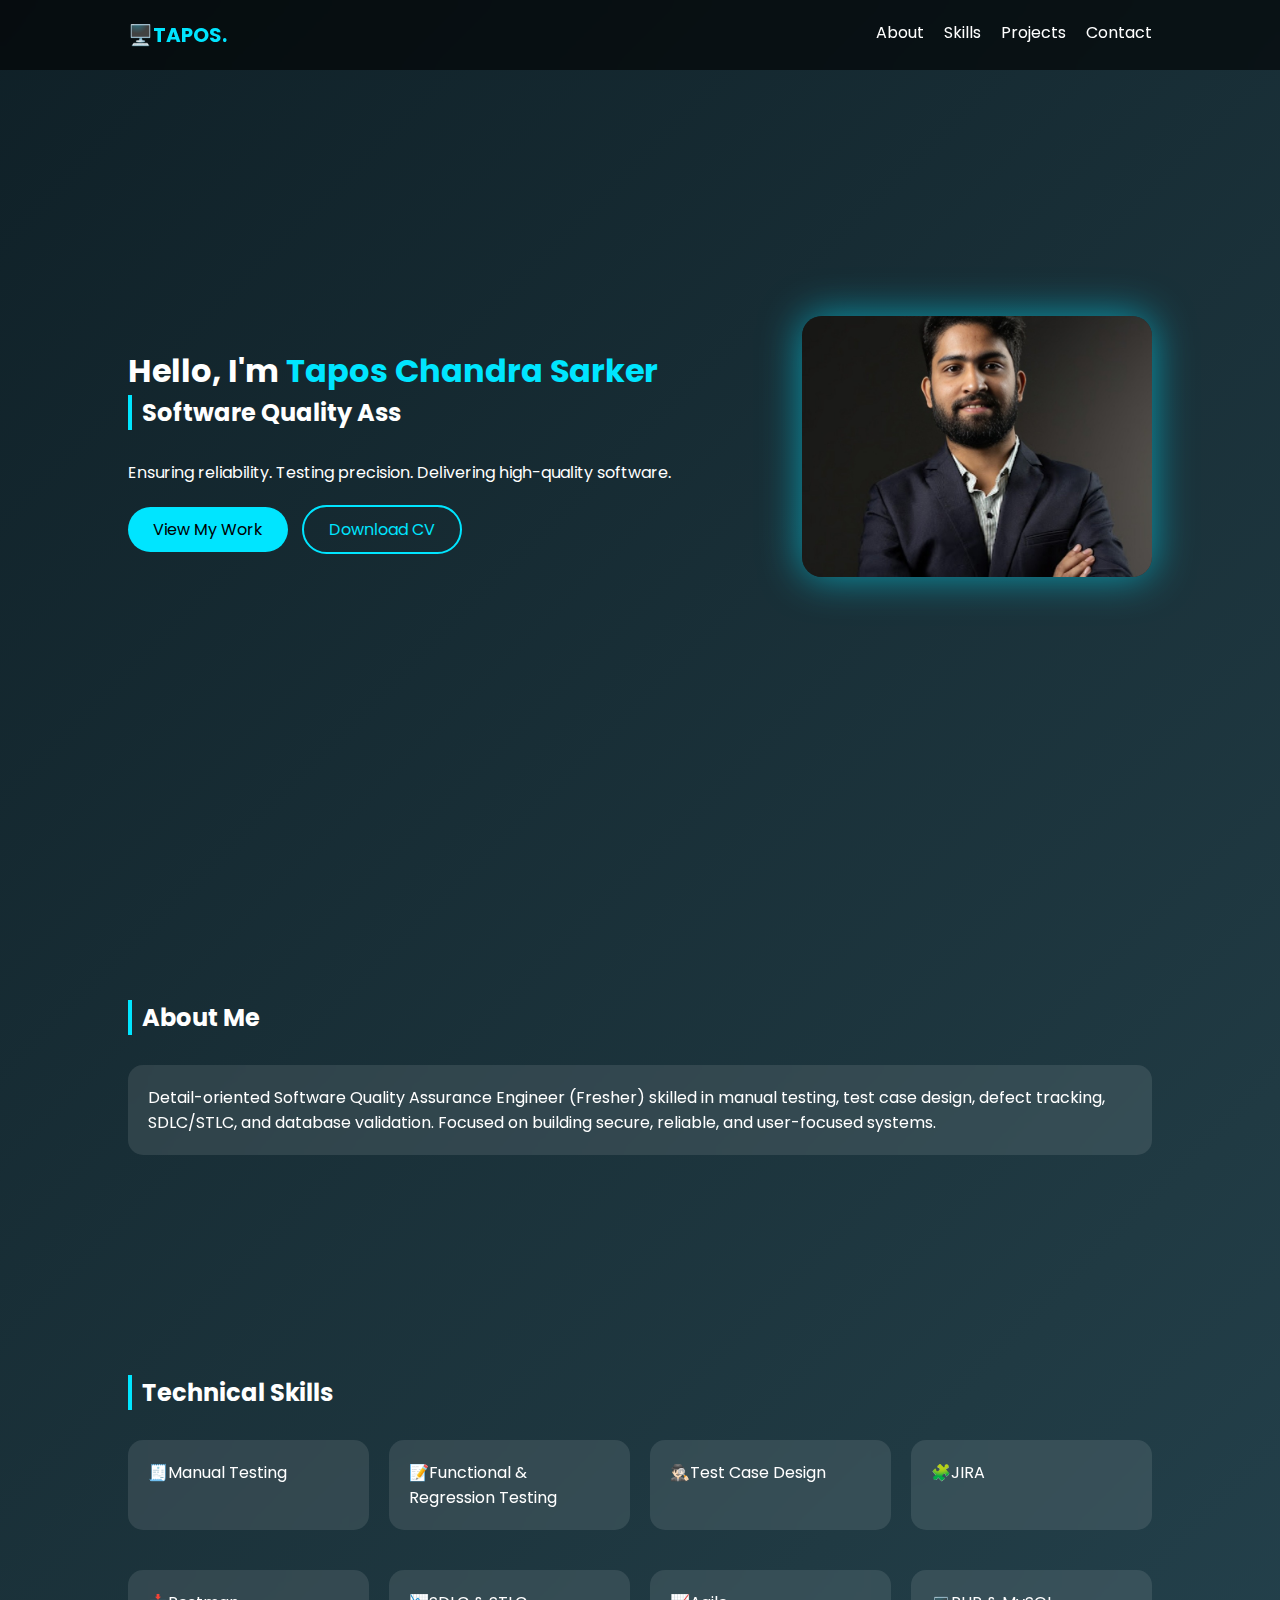
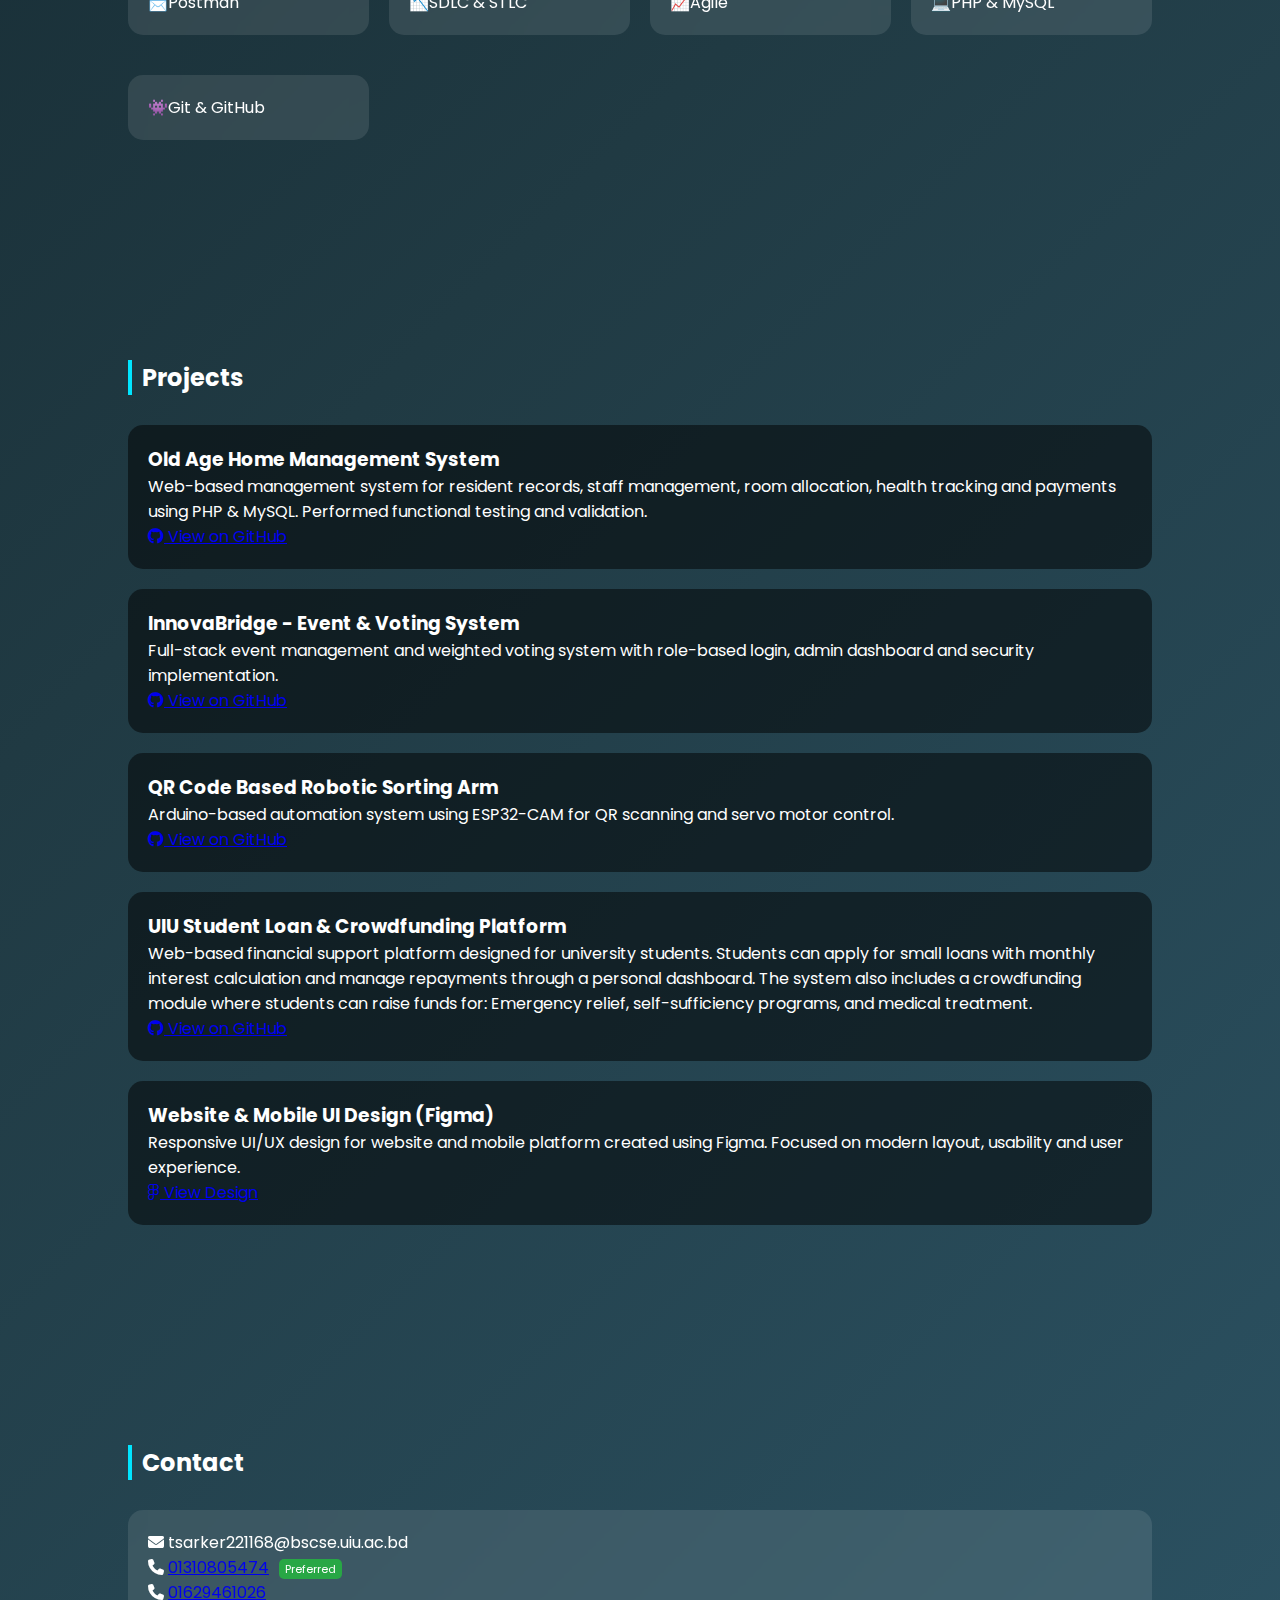
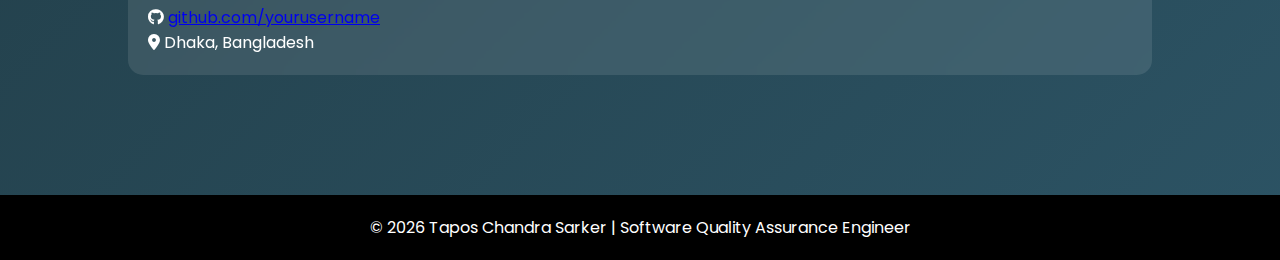
<file: index.html>
<!DOCTYPE html>
<html lang="en">
<head>
<meta charset="UTF-8">
<meta name="viewport" content="width=device-width, initial-scale=1.0">
<title>Tapos Chandra Sarker | SQA Engineer</title>

<link rel="stylesheet" href="style.css">
<link href="https://fonts.googleapis.com/css2?family=Poppins:wght@300;500;700&display=swap" rel="stylesheet">
<link rel="stylesheet" href="https://cdnjs.cloudflare.com/ajax/libs/font-awesome/6.4.0/css/all.min.css">
</head>

<body>

<nav>
<div class="logo">🖥️TAPOS.</div>
<ul>
<li><a href="#about">About</a></li>
<li><a href="#skills">Skills</a></li>
<li><a href="#projects">Projects</a></li>
<li><a href="#contact">Contact</a></li>
</ul>
</nav>

<header>
<div class="hero-container">

<div class="hero-text">
<h1>Hello, I'm <span>Tapos Chandra Sarker</span></h1>
<h2 id="typing"></h2>
<p>Ensuring reliability. Testing precision. Delivering high-quality software.</p>

<a href="#projects" class="btn">View My Work</a>
<a href="Tapos.pdf" class="btn secondary" download>Download CV</a>
</div>

<div class="hero-image">
<img src="profile.jpg" alt="Tapos">
</div>

</div>
</header>

<section id="about">
<h2>About Me</h2>
<div class="card">
Detail-oriented Software Quality Assurance Engineer (Fresher) skilled in manual testing,
test case design, defect tracking, SDLC/STLC, and database validation.
Focused on building secure, reliable, and user-focused systems.
</div>
</section>

<section id="skills">
<h2>Technical Skills</h2>
<div class="skill-grid">
<div class="card"> 🧾Manual Testing</div>
<div class="card">📝Functional & Regression Testing</div>
<div class="card">🕵🏻‍♂️Test Case Design</div>
<div class="card">🧩JIRA</div>
<div class="card">📩Postman</div>
<div class="card">📉SDLC & STLC</div>
<div class="card">📈Agile</div>
<div class="card">💻PHP & MySQL</div>
<div class="card">👾Git & GitHub</div>
</div>
</section>

<section id="projects">
<h2>Projects</h2>

<div class="project-card">
<h3>Old Age Home Management System</h3>
<p>
Web-based management system for resident records, staff management,
room allocation, health tracking and payments using PHP & MySQL.
Performed functional testing and validation.
</p>
<a href=" https://github.com/tsarker221168-star/Software_Project-"_blank">
<i class="fab fa-github"></i> View on GitHub
</a>
</div>

<div class="project-card">
<h3>InnovaBridge - Event & Voting System</h3>
<p>
Full-stack event management and weighted voting system with role-based login,
admin dashboard and security implementation.
</p>
<a href="https://github.com/yourusername/innovabridge" target="_blank">
<i class="fab fa-github"></i> View on GitHub
</a>
</div>

<div class="project-card">
<h3>QR Code Based Robotic Sorting Arm</h3>
<p>
Arduino-based automation system using ESP32-CAM for QR scanning and servo motor control.
</p>
<a href="https://github.com/yourusername/robotic-arm" target="_blank">
<i class="fab fa-github"></i> View on GitHub
</a>
</div>
<div class="project-card">
<h3>UIU Student Loan & Crowdfunding Platform</h3>
<p>
Web-based financial support platform designed for university students.
Students can apply for small loans with monthly interest calculation and manage repayments through a personal dashboard.

The system also includes a crowdfunding module where students can raise funds for:
Emergency relief, self-sufficiency programs, and medical treatment.

</p>
<a href="https://github.com/tsarker221168-star/Computer_Security_for_GitHub" target="_blank">
<i class="fab fa-github"></i> View on GitHub
</a>
</div>
<div class="project-card">
<h3>Website & Mobile UI Design (Figma)</h3>
<p>
Responsive UI/UX design for website and mobile platform created using Figma.
Focused on modern layout, usability and user experience.
</p>

<a href="https://github.com/tsarker221168-star/Figma_Design-" target="_blank">
<i class="fa-brands fa-figma"></i> View Design
</a>

</div>

</section>

<!-- ✅ UPDATED CONTACT SECTION -->
<section id="contact">
<h2>Contact</h2>
<div class="card">

<p><i class="fas fa-envelope"></i> tsarker221168@bscse.uiu.ac.bd</p>

<p>
<i class="fas fa-phone"></i>
<a href="tel:+8801310805474">01310805474</a>
<span style="background:#28a745;color:#fff;padding:2px 6px;border-radius:5px;font-size:11px;margin-left:6px;">
Preferred
</span>
</p>

<p>
<i class="fas fa-phone"></i>
<a href="tel:+8801629461026">01629461026</a>
</p>

<p>
<i class="fab fa-github"></i>
<a href="https://github.com/yourusername" target="_blank">github.com/yourusername</a>
</p>

<p><i class="fas fa-map-marker-alt"></i> Dhaka, Bangladesh</p>

</div>
</section>

<footer>
© 2026 Tapos Chandra Sarker | Software Quality Assurance Engineer
</footer>

<script src="script.js"></script>
</body>
</html>
</file>
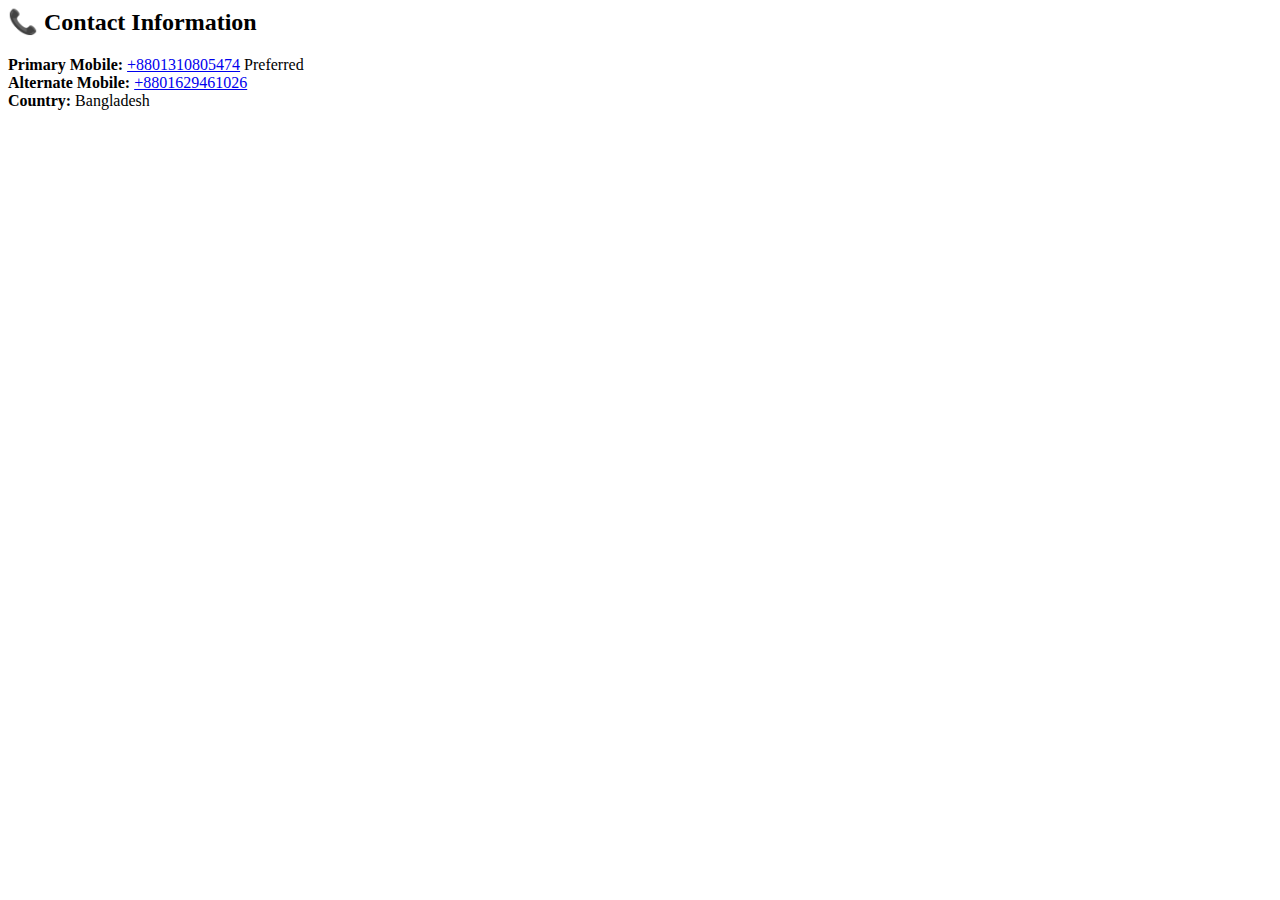
<file: contact.html>
</style>
</head>

<body>

<div class="contact-section">
  <h2>📞 Contact Information</h2>

  <div class="contact-item">
    <strong>Primary Mobile:</strong>
    <a href="tel:+8801310805474">+8801310805474</a>
    <span class="badge">Preferred</span>
  </div>

  <div class="contact-item">
    <strong>Alternate Mobile:</strong>
    <a href="tel:+8801629461026">+8801629461026</a>
  </div>

  <div class="contact-item">
    <strong>Country:</strong> Bangladesh
  </div>

</div>

</body>
</html>
</file>
<file: style.css>
*{
margin:0;
padding:0;
box-sizing:border-box;
font-family:'Poppins',sans-serif;
}

body{
background:linear-gradient(135deg,#0f2027,#203a43,#2c5364);
color:white;
scroll-behavior:smooth;
}

nav{
display:flex;
justify-content:space-between;
padding:20px 10%;
position:fixed;
width:100%;
background:rgba(0,0,0,0.6);
backdrop-filter:blur(10px);
z-index:1000;
}

nav ul{
display:flex;
list-style:none;
}

nav ul li{
margin-left:20px;
}

nav a{
color:white;
text-decoration:none;
transition:0.3s;
}

nav a:hover{
color:#00e5ff;
}

.logo{
font-weight:700;
font-size:20px;
color:#00e5ff;
}

.hero-container{
display:flex;
justify-content:space-between;
align-items:center;
height:100vh;
padding:0 10%;
}

.hero-text span{
color:#00e5ff;
}

.btn{
display:inline-block;
margin-top:20px;
padding:10px 25px;
background:#00e5ff;
color:black;
border-radius:25px;
text-decoration:none;
transition:0.3s;
margin-right:10px;
}

.btn:hover{
background:white;
}

.secondary{
background:transparent;
border:2px solid #00e5ff;
color:#00e5ff;
}

.secondary:hover{
background:#00e5ff;
color:black;
}

.hero-image img{
width:350px;
border-radius:20px;
box-shadow:0 0 40px rgba(0,229,255,0.6);
transition:0.4s;
}

.hero-image img:hover{
transform:scale(1.05);
}

section{
padding:100px 10%;
}

h2{
margin-bottom:30px;
border-left:4px solid #00e5ff;
padding-left:10px;
}

.card{
background:rgba(255,255,255,0.1);
padding:20px;
border-radius:15px;
backdrop-filter:blur(8px);
margin-bottom:20px;
transition:0.3s;
}

.card:hover{
transform:translateY(-5px);
}

.skill-grid{
display:grid;
grid-template-columns:repeat(auto-fit,minmax(200px,1fr));
gap:20px;
}

.project-card{
background:rgba(0,0,0,0.5);
padding:20px;
border-radius:15px;
margin-bottom:20px;
transition:0.3s;
}

.project-card:hover{
transform:scale(1.03);
}

footer{
text-align:center;
padding:20px;
background:black;
}

@media(max-width:900px){
.hero-container{
flex-direction:column;
text-align:center;
}
.hero-image img{
margin-top:30px;
width:250px;
}
}
</file>
